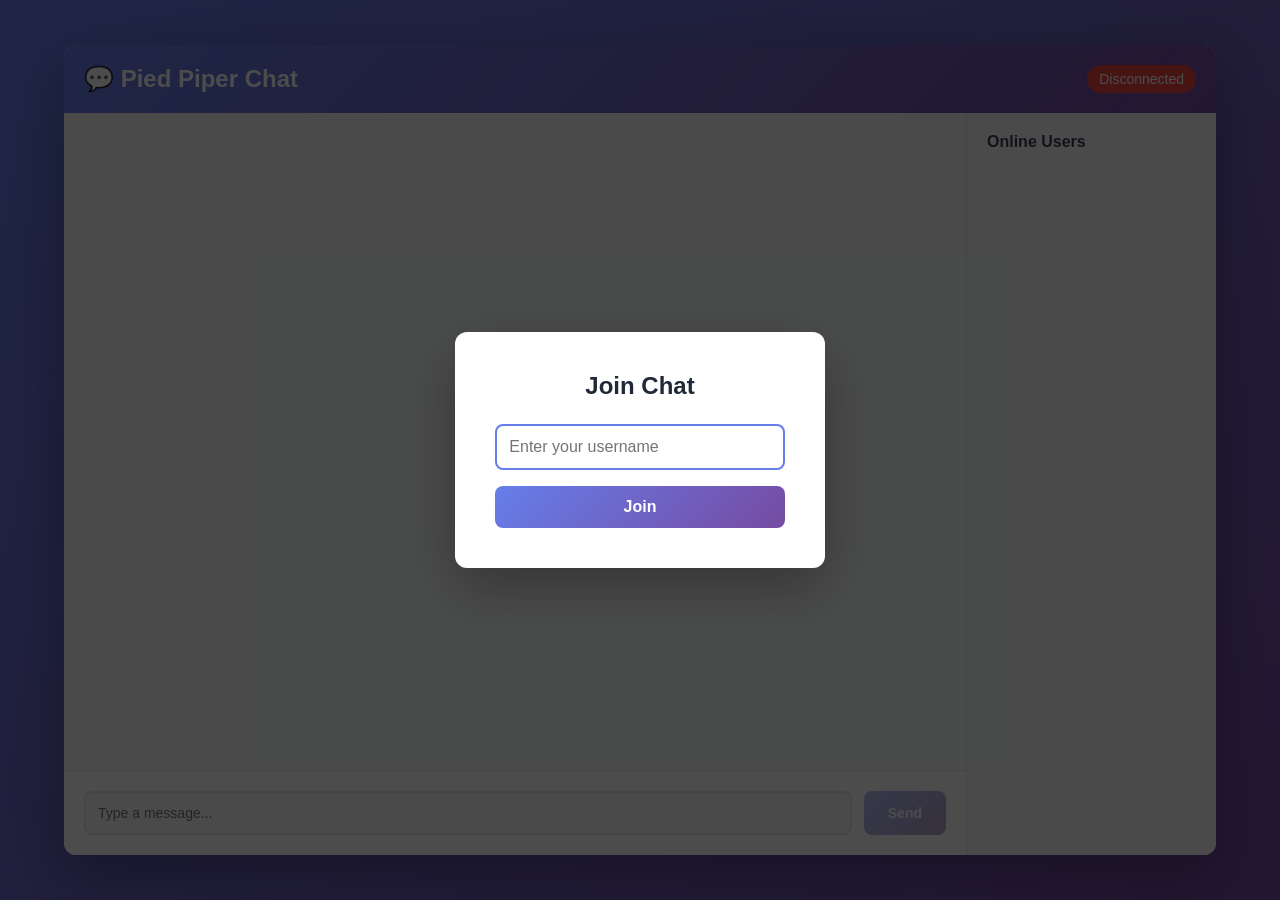
<file: examples/chat-ws/index.html>
<!DOCTYPE html>
<html lang="en">
<head>
    <meta charset="UTF-8">
    <meta name="viewport" content="width=device-width, initial-scale=1.0">
    <title>Pied Piper Chat</title>
    <link rel="stylesheet" href="styles.css">
</head>
<body>
    <div class="container">
        <header>
            <h1>💬 Pied Piper Chat</h1>
            <div class="status" id="status">Disconnected</div>
        </header>

        <div class="main-content">
            <div class="chat-area">
                <div class="messages" id="messages"></div>
                <div class="input-area">
                    <input 
                        type="text" 
                        id="messageInput" 
                        placeholder="Type a message..." 
                        disabled
                    >
                    <button id="sendButton" disabled>Send</button>
                </div>
            </div>

            <aside class="sidebar">
                <h3>Online Users</h3>
                <ul id="userList"></ul>
            </aside>
        </div>

        <div class="join-overlay" id="joinOverlay">
            <div class="join-dialog">
                <h2>Join Chat</h2>
                <input 
                    type="text" 
                    id="usernameInput" 
                    placeholder="Enter your username" 
                    maxlength="20"
                >
                <button id="joinButton">Join</button>
            </div>
        </div>
    </div>

    <script src="app.js"></script>
</body>
</html>
</file>
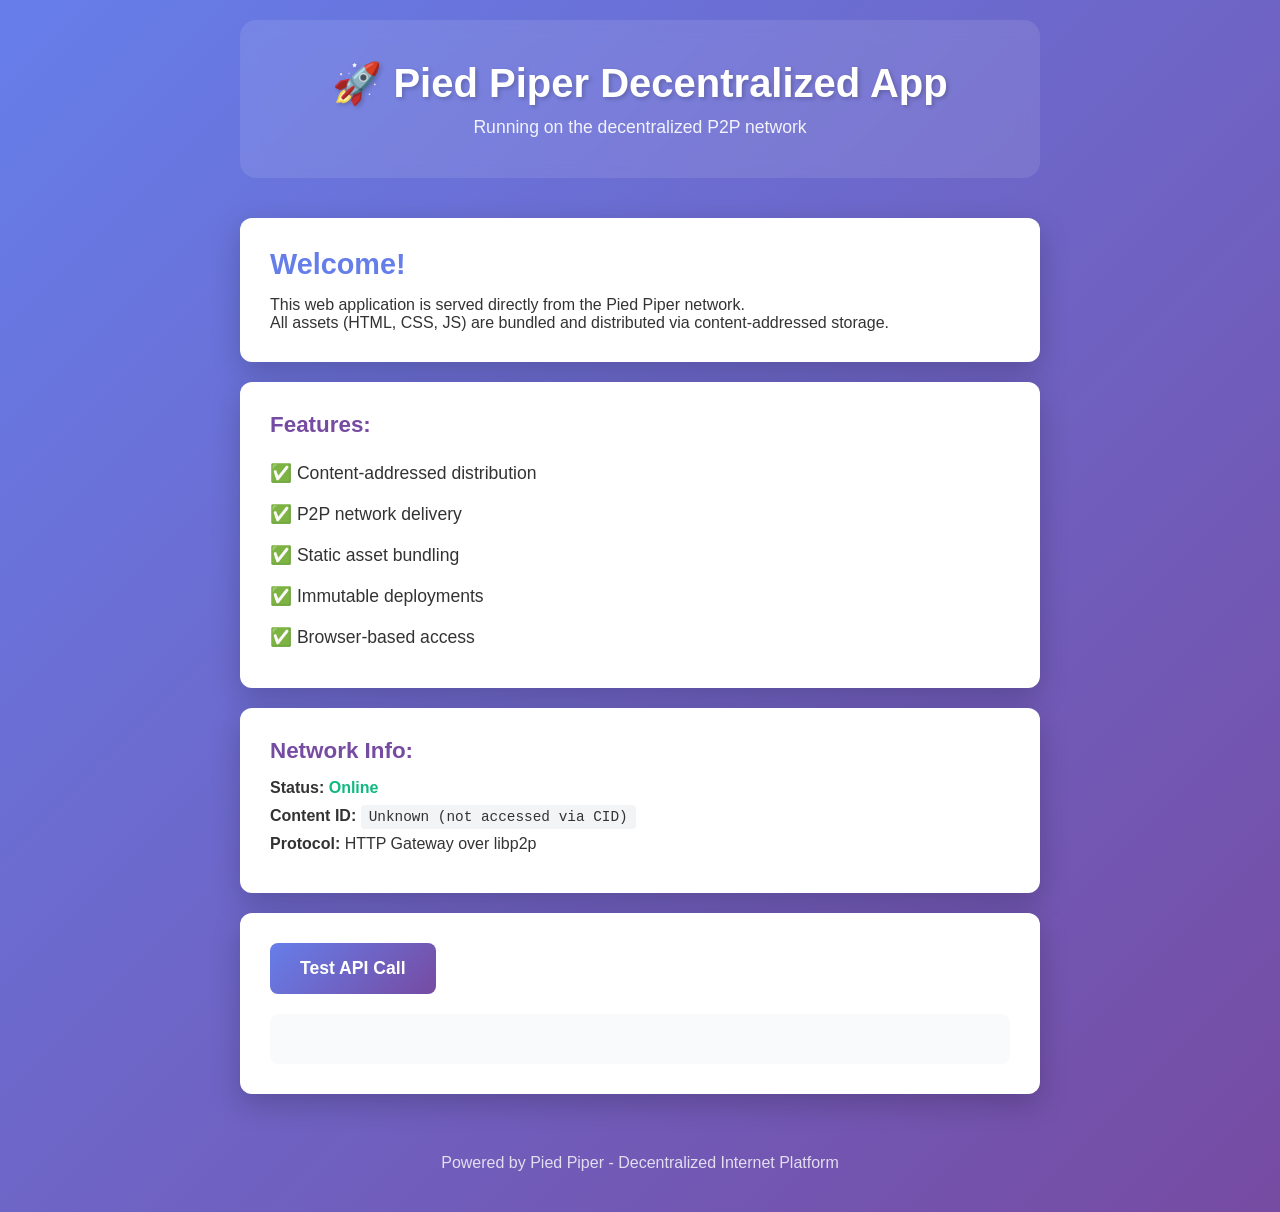
<file: examples/web-app/index.html>
<!DOCTYPE html>
<html lang="en">
<head>
    <meta charset="UTF-8">
    <meta name="viewport" content="width=device-width, initial-scale=1.0">
    <title>Pied Piper Demo App</title>
    <link rel="stylesheet" href="styles.css">
</head>
<body>
    <div class="container">
        <header>
            <h1>🚀 Pied Piper Decentralized App</h1>
            <p class="subtitle">Running on the decentralized P2P network</p>
        </header>
        
        <main>
            <div class="card">
                <h2>Welcome!</h2>
                <p>This web application is served directly from the Pied Piper network.</p>
                <p>All assets (HTML, CSS, JS) are bundled and distributed via content-addressed storage.</p>
            </div>
            
            <div class="card">
                <h3>Features:</h3>
                <ul>
                    <li>✅ Content-addressed distribution</li>
                    <li>✅ P2P network delivery</li>
                    <li>✅ Static asset bundling</li>
                    <li>✅ Immutable deployments</li>
                    <li>✅ Browser-based access</li>
                </ul>
            </div>
            
            <div class="card">
                <h3>Network Info:</h3>
                <div id="info">
                    <p><strong>Status:</strong> <span class="status-online">Online</span></p>
                    <p><strong>Content ID:</strong> <span id="cid">Loading...</span></p>
                    <p><strong>Protocol:</strong> HTTP Gateway over libp2p</p>
                </div>
            </div>
            
            <div class="card">
                <button onclick="fetchData()">Test API Call</button>
                <div id="result"></div>
            </div>
        </main>
        
        <footer>
            <p>Powered by Pied Piper - Decentralized Internet Platform</p>
        </footer>
    </div>
    
    <script src="app.js"></script>
</body>
</html>
</file>
<file: examples/chat-ws/styles.css>
* {
    margin: 0;
    padding: 0;
    box-sizing: border-box;
}

body {
    font-family: -apple-system, BlinkMacSystemFont, 'Segoe UI', Roboto, Oxygen, Ubuntu, Cantarell, sans-serif;
    background: linear-gradient(135deg, #667eea 0%, #764ba2 100%);
    height: 100vh;
    display: flex;
    align-items: center;
    justify-content: center;
}

.container {
    width: 90%;
    max-width: 1200px;
    height: 90vh;
    background: white;
    border-radius: 12px;
    box-shadow: 0 20px 60px rgba(0, 0, 0, 0.3);
    display: flex;
    flex-direction: column;
    overflow: hidden;
}

header {
    background: linear-gradient(135deg, #667eea 0%, #764ba2 100%);
    color: white;
    padding: 20px;
    display: flex;
    justify-content: space-between;
    align-items: center;
}

header h1 {
    font-size: 24px;
    font-weight: 600;
}

.status {
    padding: 6px 12px;
    border-radius: 20px;
    font-size: 14px;
    font-weight: 500;
    background: rgba(255, 255, 255, 0.2);
}

.status.connected {
    background: #10b981;
}

.status.disconnected {
    background: #ef4444;
}

.status.error {
    background: #f59e0b;
}

.main-content {
    flex: 1;
    display: flex;
    overflow: hidden;
}

.chat-area {
    flex: 1;
    display: flex;
    flex-direction: column;
}

.messages {
    flex: 1;
    padding: 20px;
    overflow-y: auto;
    background: #f9fafb;
}

.message {
    margin-bottom: 16px;
    padding: 12px;
    background: white;
    border-radius: 8px;
    box-shadow: 0 1px 2px rgba(0, 0, 0, 0.05);
}

.message.own-message {
    background: #dbeafe;
    border-left: 3px solid #3b82f6;
}

.message-header {
    display: flex;
    justify-content: space-between;
    margin-bottom: 6px;
}

.message-header strong {
    color: #374151;
    font-size: 14px;
}

.timestamp {
    color: #9ca3af;
    font-size: 12px;
}

.message-text {
    color: #1f2937;
    line-height: 1.5;
    word-wrap: break-word;
}

.system-message {
    text-align: center;
    color: #6b7280;
    font-style: italic;
    font-size: 14px;
    background: transparent;
    box-shadow: none;
}

.error-message {
    color: #ef4444;
}

.input-area {
    display: flex;
    padding: 20px;
    background: white;
    border-top: 1px solid #e5e7eb;
}

#messageInput {
    flex: 1;
    padding: 12px;
    border: 2px solid #e5e7eb;
    border-radius: 8px;
    font-size: 14px;
    outline: none;
    transition: border-color 0.2s;
}

#messageInput:focus {
    border-color: #667eea;
}

#sendButton {
    margin-left: 12px;
    padding: 12px 24px;
    background: linear-gradient(135deg, #667eea 0%, #764ba2 100%);
    color: white;
    border: none;
    border-radius: 8px;
    font-size: 14px;
    font-weight: 600;
    cursor: pointer;
    transition: opacity 0.2s;
}

#sendButton:hover:not(:disabled) {
    opacity: 0.9;
}

#sendButton:disabled {
    opacity: 0.5;
    cursor: not-allowed;
}

.sidebar {
    width: 250px;
    background: #f9fafb;
    border-left: 1px solid #e5e7eb;
    padding: 20px;
}

.sidebar h3 {
    color: #374151;
    margin-bottom: 16px;
    font-size: 16px;
    font-weight: 600;
}

#userList {
    list-style: none;
}

#userList li {
    padding: 8px 12px;
    margin-bottom: 8px;
    background: white;
    border-radius: 6px;
    color: #1f2937;
    font-size: 14px;
}

#userList li.current-user {
    background: #dbeafe;
    font-weight: 600;
}

.join-overlay {
    position: fixed;
    top: 0;
    left: 0;
    right: 0;
    bottom: 0;
    background: rgba(0, 0, 0, 0.7);
    display: flex;
    align-items: center;
    justify-content: center;
    z-index: 1000;
}

.join-dialog {
    background: white;
    padding: 40px;
    border-radius: 12px;
    box-shadow: 0 20px 60px rgba(0, 0, 0, 0.3);
    text-align: center;
    min-width: 300px;
}

.join-dialog h2 {
    margin-bottom: 24px;
    color: #1f2937;
}

#usernameInput {
    width: 100%;
    padding: 12px;
    border: 2px solid #e5e7eb;
    border-radius: 8px;
    font-size: 16px;
    margin-bottom: 16px;
    outline: none;
    transition: border-color 0.2s;
}

#usernameInput:focus {
    border-color: #667eea;
}

#joinButton {
    width: 100%;
    padding: 12px;
    background: linear-gradient(135deg, #667eea 0%, #764ba2 100%);
    color: white;
    border: none;
    border-radius: 8px;
    font-size: 16px;
    font-weight: 600;
    cursor: pointer;
    transition: opacity 0.2s;
}

#joinButton:hover {
    opacity: 0.9;
}
</file>
<file: examples/web-app/styles.css>
* {
    margin: 0;
    padding: 0;
    box-sizing: border-box;
}

body {
    font-family: -apple-system, BlinkMacSystemFont, 'Segoe UI', Roboto, Oxygen, Ubuntu, Cantarell, sans-serif;
    background: linear-gradient(135deg, #667eea 0%, #764ba2 100%);
    color: #333;
    min-height: 100vh;
    padding: 20px;
}

.container {
    max-width: 800px;
    margin: 0 auto;
}

header {
    text-align: center;
    color: white;
    margin-bottom: 40px;
    padding: 40px 20px;
    background: rgba(255, 255, 255, 0.1);
    border-radius: 16px;
    backdrop-filter: blur(10px);
}

h1 {
    font-size: 2.5rem;
    margin-bottom: 10px;
    text-shadow: 2px 2px 4px rgba(0, 0, 0, 0.2);
}

.subtitle {
    font-size: 1.1rem;
    opacity: 0.9;
}

main {
    display: flex;
    flex-direction: column;
    gap: 20px;
}

.card {
    background: white;
    border-radius: 12px;
    padding: 30px;
    box-shadow: 0 10px 30px rgba(0, 0, 0, 0.2);
    transition: transform 0.3s ease, box-shadow 0.3s ease;
}

.card:hover {
    transform: translateY(-5px);
    box-shadow: 0 15px 40px rgba(0, 0, 0, 0.3);
}

h2 {
    color: #667eea;
    margin-bottom: 15px;
    font-size: 1.8rem;
}

h3 {
    color: #764ba2;
    margin-bottom: 15px;
    font-size: 1.4rem;
}

ul {
    list-style: none;
    padding-left: 0;
}

li {
    padding: 10px 0;
    font-size: 1.1rem;
}

.status-online {
    color: #10b981;
    font-weight: bold;
}

#info p {
    margin: 10px 0;
    font-size: 1rem;
}

#cid {
    font-family: 'Courier New', monospace;
    background: #f3f4f6;
    padding: 4px 8px;
    border-radius: 4px;
    font-size: 0.9rem;
}

button {
    background: linear-gradient(135deg, #667eea 0%, #764ba2 100%);
    color: white;
    border: none;
    padding: 15px 30px;
    font-size: 1.1rem;
    border-radius: 8px;
    cursor: pointer;
    transition: transform 0.2s ease, box-shadow 0.2s ease;
    font-weight: 600;
}

button:hover {
    transform: translateY(-2px);
    box-shadow: 0 5px 15px rgba(102, 126, 234, 0.4);
}

button:active {
    transform: translateY(0);
}

#result {
    margin-top: 20px;
    padding: 15px;
    background: #f9fafb;
    border-radius: 8px;
    min-height: 50px;
    font-family: 'Courier New', monospace;
    font-size: 0.95rem;
    word-break: break-all;
}

footer {
    text-align: center;
    color: white;
    margin-top: 40px;
    padding: 20px;
    opacity: 0.8;
}

@media (max-width: 768px) {
    h1 {
        font-size: 2rem;
    }
    
    .card {
        padding: 20px;
    }
}
</file>
